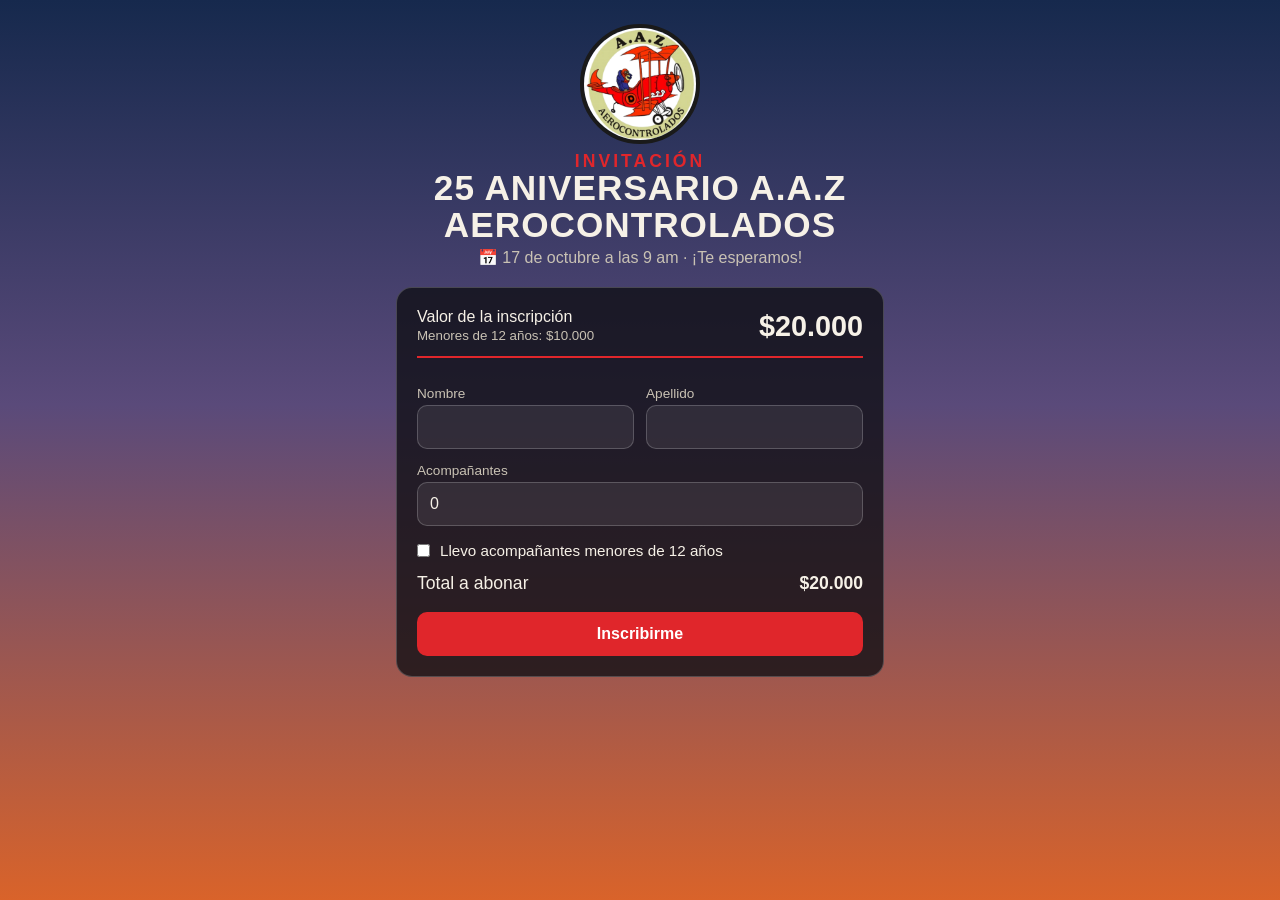
<file: index.html>
<!DOCTYPE html>
<html lang="es">

<head>
  <meta charset="utf-8">
  <meta name="viewport" content="width=device-width, initial-scale=1">
  <title>Inscripción · 25 Aniversario A.A.Z Aerocontrolados</title>
  <link rel="stylesheet" href="styles.css">
</head>

<body>
  <main>
    <img class="logo" src="logo-aaz.png" alt="Logo A.A.Z Aerocontrolados">
    <h1><span>Invitación</span>25 Aniversario A.A.Z Aerocontrolados</h1>
    <p class="sub">📅 17 de octubre a las 9 am · ¡Te esperamos!</p>

    <section class="card">
      <div class="price">
        <span>Valor de la inscripción<br>
          <small style="color:var(--mut)">Menores de 12 años: $10.000</small>
        </span>
        <b>$20.000</b>
      </div>
      <form id="f">
        <div class="two">
          <div><label for="n">Nombre</label><input id="n" autocomplete="given-name" required></div>
          <div><label for="a">Apellido</label><input id="a" autocomplete="family-name" required></div>
        </div>
          <label for="m">Acompañantes</label>
          <input id="m" type="number" min="0" max="20" value="0">

          <label class="chk"><input type="checkbox" id="lm"> Llevo acompañantes menores de 12 años</label>
          <div id="boxMenores" style="display:none">
            <label for="k">Acompañantes menores</label>
            <input id="k" type="number" min="0" max="20" value="0">
          </div>
          <div class="total"><span>Total a abonar</span><b id="tot">$20.000</b></div>
          <button class="full" id="send" type="submit">Inscribirme</button>
      </form>
      <div class="msg" id="msg"></div>
    </section>
  </main>
  <script src="db.js"></script>
  <script src="app.js"></script>
</body>

</html>
</file>
<file: styles.css>
:root{--bg1:#16294d;--bg2:#d9632a;--card:rgba(15,15,20,.78);--tx:#f6f1e7;--mut:#c9c2b4;--red:#e0262b;--line:rgba(255,255,255,.2);box-sizing:border-box}
*{box-sizing:border-box}
body{margin:0;min-height:100vh;font-family:"Segoe UI",Helvetica,Arial,sans-serif;color:var(--tx);background:linear-gradient(180deg,var(--bg1) 0%,#5a4a7a 45%,var(--bg2) 100%) fixed}
main{max-width:520px;margin:0 auto;padding:24px 16px 48px}
main.wide{max-width:900px}
.logo{display:block;margin:0 auto 8px;width:120px;height:120px;border-radius:50%;background:#c9c48f;border:4px solid #1a1a1a;font-size:56px;line-height:112px;text-align:center}
h1{font-family:Impact,"Arial Black",sans-serif;text-transform:uppercase;text-align:center;margin:8px 0 4px;font-size:2.2rem;letter-spacing:1px;line-height:1.05}
h1 span{color:var(--red);display:block;font-size:1.1rem;letter-spacing:3px}
.sub{text-align:center;color:var(--mut);margin:0 0 20px}
.card{background:var(--card);border:1px solid var(--line);border-radius:16px;padding:20px;margin-bottom:16px}
.price{display:flex;justify-content:space-between;align-items:center;border-bottom:2px solid var(--red);padding-bottom:12px;margin-bottom:16px}
.price b{font-size:1.8rem}
label{display:block;font-size:.85rem;color:var(--mut);margin:12px 0 4px}
input{width:100%;padding:12px;border-radius:10px;border:1px solid var(--line);background:rgba(255,255,255,.08);color:var(--tx);font-size:1rem}
input:focus{outline:2px solid var(--red)}
button{cursor:pointer;border:0;border-radius:10px;padding:13px 16px;font-size:1rem;font-weight:700;background:var(--red);color:#fff}
button.sec{background:rgba(255,255,255,.14)}
.full{width:100%;margin-top:18px}
.total{display:flex;justify-content:space-between;margin-top:14px;font-size:1.1rem}
.msg{margin-top:14px;padding:12px;border-radius:10px;background:rgba(40,160,90,.25);display:none}
.msg.err{background:rgba(224,38,43,.3)}
.stats{display:flex;gap:12px;flex-wrap:wrap}
.stat{flex:1;min-width:140px;text-align:center;background:rgba(255,255,255,.08);border-radius:12px;padding:14px}
.stat b{display:block;font-size:2.6rem;line-height:1.1}
.stat small{color:var(--mut)}
.row{display:flex;gap:8px;flex-wrap:wrap;margin:12px 0}
.tw{overflow-x:auto}
table{width:100%;border-collapse:collapse;font-size:.88rem}
th,td{text-align:left;padding:8px 6px;border-bottom:1px solid var(--line);white-space:nowrap}
.x{background:none;color:var(--red);padding:2px 8px}
.err-t{color:#ff8a8a;font-size:.85rem;margin-top:8px}
.two{display:grid;grid-template-columns:1fr 1fr;gap:12px;margin-bottom:14px}
@media (max-width:380px){.two{grid-template-columns:1fr}}
.chk{display:flex;align-items:center;gap:10px;margin-top:16px;color:var(--tx);font-size:.95rem;cursor:pointer}
.chk input{width:auto;margin:0;accent-color:var(--red)}
</file>
